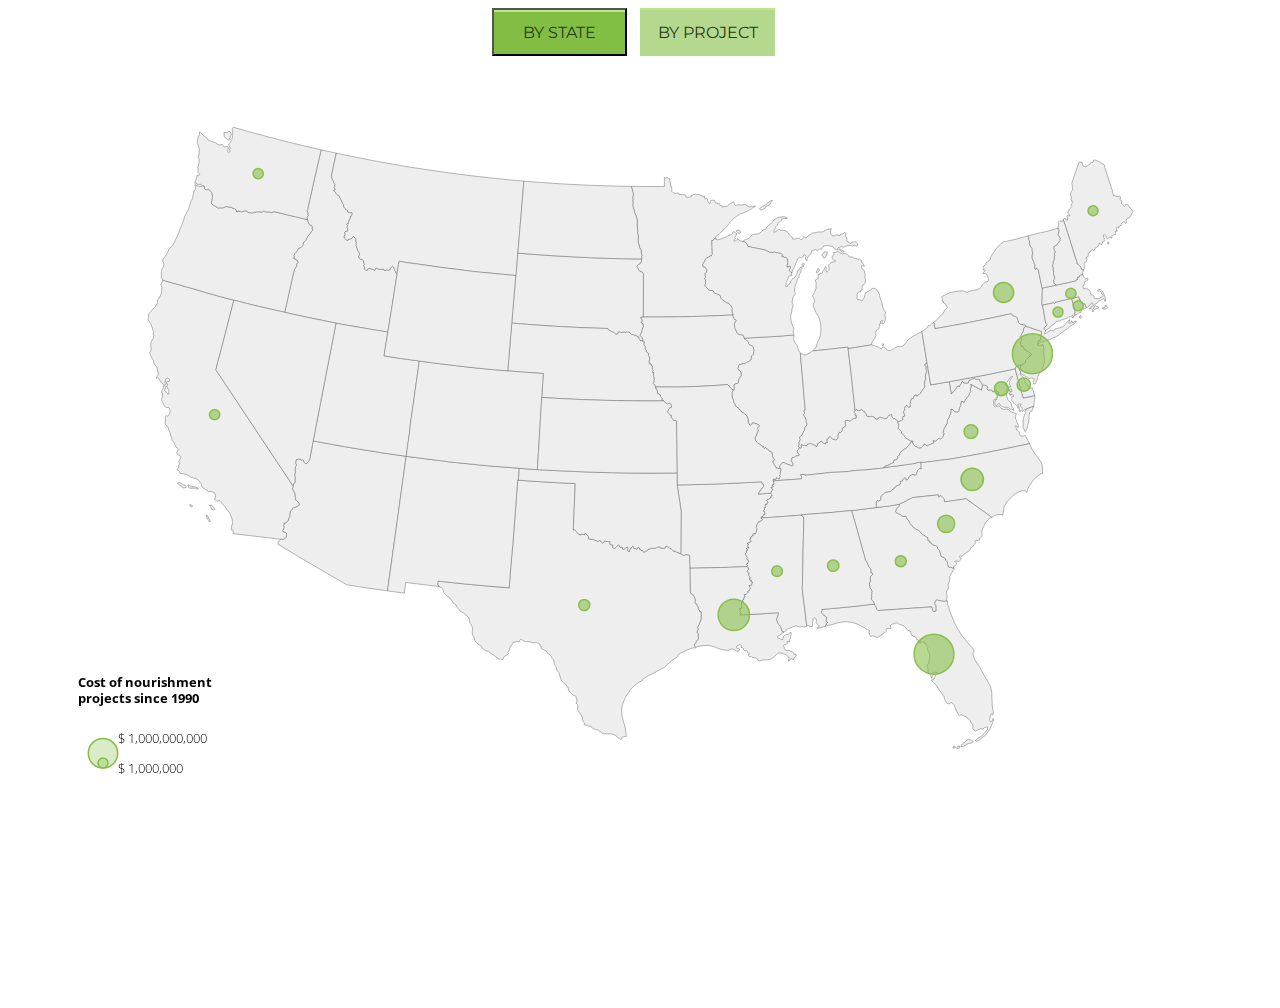
<file: map/index.html>
<!DOCTYPE html>
<html>
<head>
    <title>Load from CSV</title>

    <link rel="stylesheet" href="https://fonts.googleapis.com/css?family=Open+Sans:400,400italic,700,700italic%7CPlayfair+Display:400,700%7CMontserrat" type="text/css" media="all">

    <link rel="stylesheet" type="text/css" href="style.css">

    <script src="../sites/all/themes/icn/embeds/map1117/d3.v4.2.6.min.js"></script>
    <script src="../sites/all/themes/icn/embeds/map1117/queue.min.js"></script>

</head>

<body>
    <div class="content">
      <div id="map-container">
      </div>
    </div>

</body>

<script src="../sites/all/themes/icn/embeds/map1117/index.js"></script>

</html>
</file>
<file: map/style.css>
/*#map-container {
  width: 924px;
  height: 500px;
}*/

#map-container {
  width: 100%;
  /*height: 500px;*/
}

#svgBox #svg1 {
  margin: 0;
}

#svgBox #svg2 {
  background: rgba(255,255,255,.7);
  position: relative;
  width: 200px;
  height: 180px;
}

#svgBox .background {
  fill: none;
  pointer-events: all;
}

#svgBox .feature {
  cursor: pointer;
}

#svgBox .feature.active {
  fill: #C0C0C0;
}

#svgBox .tooltip {
  position: absolute;
  display: flex;
  flex-direction: row;
  flex-wrap: wrap;
  align-content: center;
  max-width: 240px
}

#svgBox .state-tooltip {
  position: absolute;
  background-color: #EEEEEE;
  border: 1pt solid #4A4A4A;
  border-radius: 2%;
  padding: .3rem;
  font-family: "Open Sans", Verdana, sans-serif;
  font-weight: 300;
  font-size: .6rem;
  opacity: .95

}

#svgBox .tooltip-content,
#svgBox .state-data {
  background-color: #EEEEEE;
  border: 1pt solid #4A4A4A;
  border-radius: 2%;
  margin-right: 1%;
  margin-top: .5%;
  padding: .3rem;
  font-family: "Open Sans", Verdana, sans-serif;
  font-weight: 300;
  font-size: .6rem;
  opacity: .95
}

#svgBox .legend-label {
  font-family: "Open Sans", Verdana, sans-serif;
  font-weight: 300;
  font-size: .8rem;
}

#svgBox .legend-title {
  font-family: "Open Sans", serif;
  font-weight: 700;
  font-size: .8rem;
}

#svgBox .label {
  font-family: "Open Sans", Verdana, sans-serif;
}

#svgBox p.location {
  font-size: .8rem;
  font-weight: bold;
  margin: 0;
  line-height: 1.2rem;
}

#svgBox p.info {
  font-size: .8rem;
  font-weight: normal;
  margin: 0;
  line-height: 1.2rem;
}

#svgBox span.state {
  font-weight: normal;
  margin: 0;
  line-height: 1rem;
}

#svgBox .button-container {
  display: flex;
  flex-direction: row;
  justify-content: center;
}

#svgBox .buttons {
  font-family: "Montserrat",sans-serif;
  background-color: #B4D88E;
  border: none;
  color: #273914;
  padding: 1% 1%;
  text-align: center;
  text-decoration: none;
  text-transform: uppercase;
  font-size: 1rem;
  margin-right: 1%;
  width: 135px;
  box-shadow: inset 0 2px 0 0 #B8E986;
}

#svgBox .clicked {
  font-family: "Montserrat", sans-serif;
  background-color: #83BE44;
  color: #273914;
  padding: 1% 1%;
  text-align: center;
  text-decoration: none;
  text-transform: uppercase;
  font-size: 1rem;
  margin-right: 1%;
  width: 135px;
  box-shadow: inset 0 2px 0 0 #B8E986;
}

#svgBox tbody tr:nth-child(even) {
  background-color: #C8C8C8;
}

#svgBox table {
  border-collapse: collapse;
  width: 100%;
  margin-top: .5rem;
}

#svgBox thead {
  text-align: Left;
}

#svgBox th:nth-child(3),
#svgBox th:nth-child(4),
#svgBox td:nth-child(3),
#svgBox td:nth-child(4) {
  text-align: right;
}

#svgBox th,
#svgBox td {
  padding-left: .5em;
}

#svgBox th {
  border-bottom: 1pt solid #4A4A4A;
}
</file>
